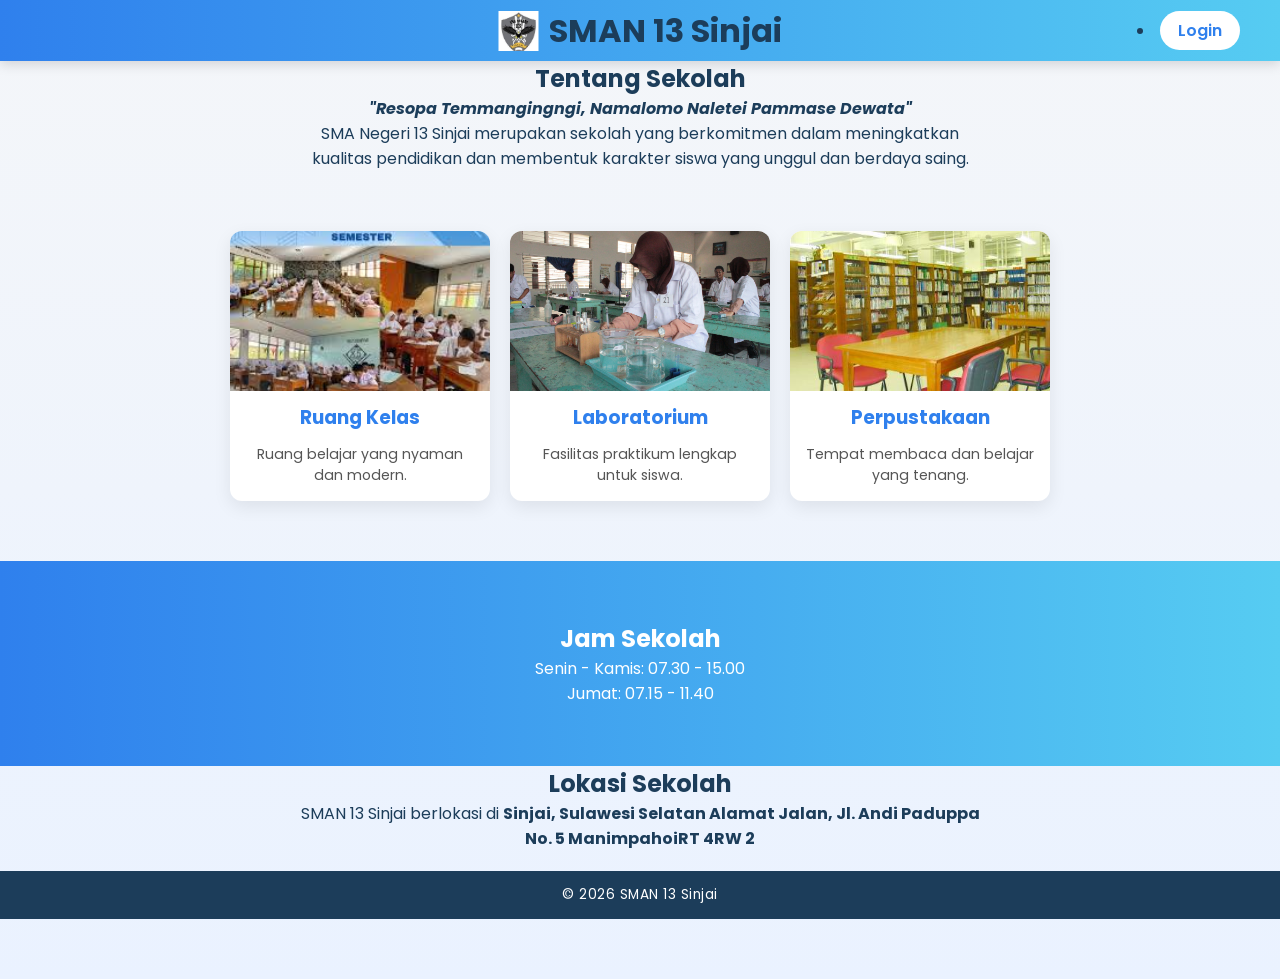
<file: index.html>
<!DOCTYPE html>
<html>
<head>
    <meta charset="UTF-8">
    <meta name="viewport" content="width=device-width, initial-scale=1.0">
    <title>SMAN 13 Sinjai</title>
    <link rel="stylesheet" href="css/style1.css">
</head>
<body>

    <header>
        
  <div class="logo-area">
    <img src="resource/logo.jpg" class="logo-img">
    <h1>SMAN 13 Sinjai</h1></div>
  
       <nav>
            <li><a href="login.html" class="btn-login-nav">Login</a></li>
        </nav>
    </header>

    <!-- TENTANG -->
    <section id="about">
        <div class="container">
            <h2>Tentang Sekolah</h2>
            <h3></h3><b>
              <i>"Resopa Temmangingngi, Namalomo Naletei Pammase Dewata"</i></b></h3>
            <p>
              </p>
              <p>
                SMA Negeri 13 Sinjai merupakan sekolah yang berkomitmen dalam
                meningkatkan kualitas pendidikan dan membentuk karakter siswa
                yang unggul dan berdaya saing.
            </p>
            
        </div>
    </section>

    <!-- FASILITAS -->
    <section id="fasilitas">
        <div class="menu-grid">

  <div class="menu-card">
    <div class="menu-img-wrap">
      <img src="resource/images.jpg">
    </div>
    <h3>Ruang Kelas</h3>
    <p>Ruang belajar yang nyaman dan modern.</p>
  </div>

  <div class="menu-card">
    <div class="menu-img-wrap">
      <img src="resource/laboratorium.png">
    </div>
    <h3>Laboratorium</h3>
    <p>Fasilitas praktikum lengkap untuk siswa.</p>
  </div>

  <div class="menu-card">
    <div class="menu-img-wrap">
      <img src="resource/perpus.png">
    </div>
    <h3>Perpustakaan</h3>
    <p>Tempat membaca dan belajar yang tenang.</p>
  </div>

</div>
    </section>

    <!-- JADWAL -->
    <section id="jadwal">
        <div class="container">
            <h2>Jam Sekolah</h2>
            <p>Senin - Kamis: 07.30 - 15.00</p>
            <p>Jumat: 07.15 - 11.40</p>
        </div>
    </section>

    <!-- LOKASI -->
    <section id="lokasi" style="margin-bottom: 20px;">
        <div class="container">
            <h2>Lokasi Sekolah</h2>
            <p>SMAN 13 Sinjai berlokasi di <strong>Sinjai, Sulawesi Selatan Alamat Jalan, Jl. Andi Paduppa No. 5 ManimpahoiRT 4RW 2 </strong></p>
        </div>
    </section>

    <footer>
        <p>&copy; 2026 SMAN 13 Sinjai</p>
    </footer>

</body>
</html>
</file>
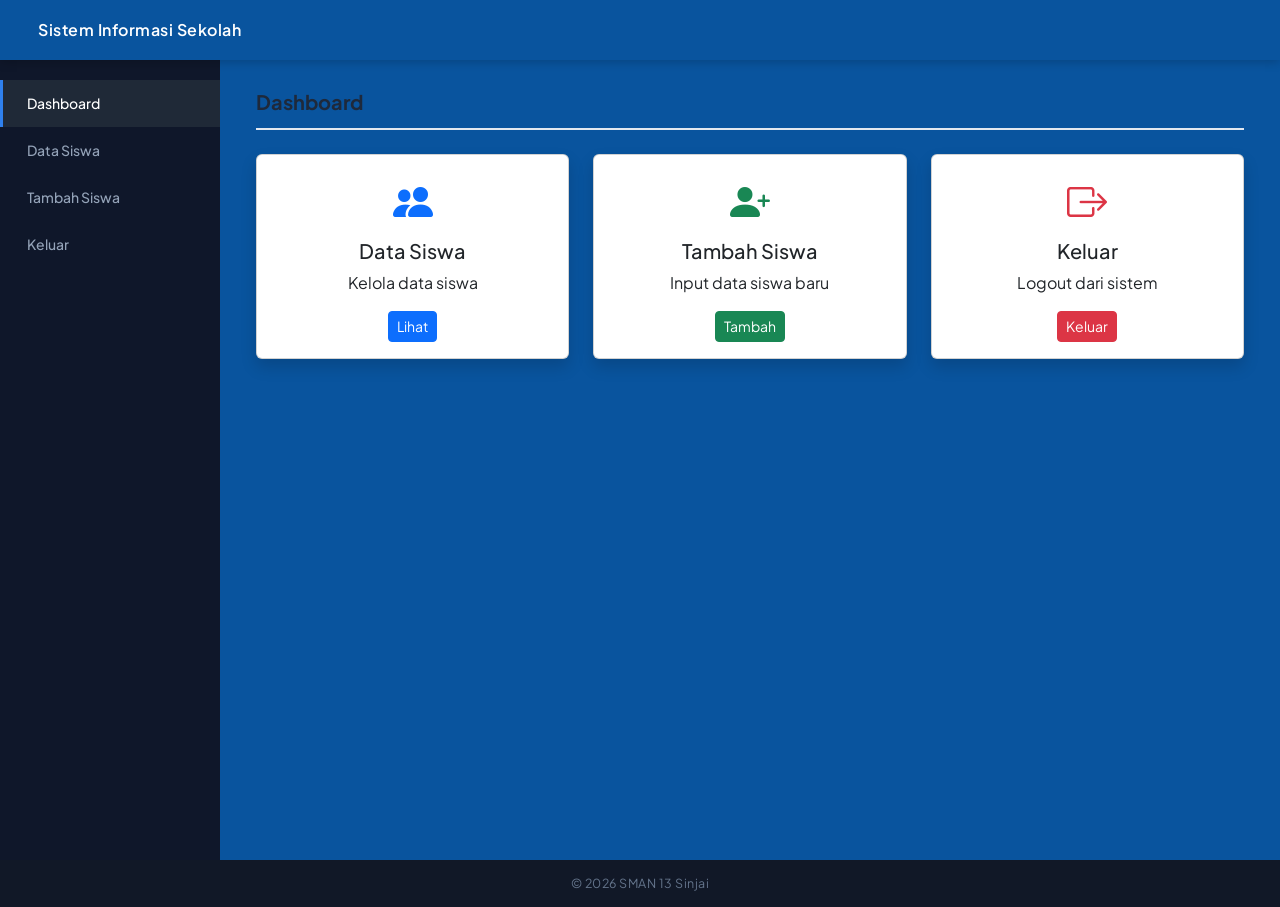
<file: dashboard.html>
<!DOCTYPE HTML>
<html>
<head>
  <title>Dashboard - SMAN 13 Sinjai</title>
  <meta charset="UTF-8">
  <meta name="viewport" content="width=device-width, initial-scale=1">

  <link rel="stylesheet" href="https://cdn.jsdelivr.net/npm/bootstrap@5.3.3/dist/css/bootstrap.min.css">
  <link rel="stylesheet" href="https://cdn.jsdelivr.net/npm/bootstrap-icons@1.11.3/font/bootstrap-icons.min.css">
  <link rel="stylesheet" href="css/style.css">
</head>

<body>
  <!-- HEADER -->
  <header>Sistem Informasi Sekolah</header>

  <div class="main-container">

    <!-- SIDEBAR -->
    <aside>
      <ul class="menu">
        <li><a href="dashboard.html">Dashboard</a></li>
        <li><a href="tabel.html">Data Siswa</a></li>
        <li><a href="form.html">Tambah Siswa</a></li>
        <li><a href="login.html">Keluar</a></li>
      </ul>
    </aside>

    <!-- MAIN -->
    <section class="main">

      <h2 class="judul">Dashboard</h2>

      <div class="row mt-4">

        <!-- CARD 1 -->
        <div class="col-md-4 mb-3">
          <div class="card text-center shadow">
            <div class="card-body">
              <i class="bi bi-people-fill fs-1 text-primary"></i>
              <h5 class="mt-2">Data Siswa</h5>
              <p>Kelola data siswa</p>
              <a href="tabel.html" class="btn btn-primary btn-sm">Lihat</a>
            </div>
          </div>
        </div>

        <!-- CARD 2 -->
        <div class="col-md-4 mb-3">
          <div class="card text-center shadow">
            <div class="card-body">
              <i class="bi bi-person-plus-fill fs-1 text-success"></i>
              <h5 class="mt-2">Tambah Siswa</h5>
              <p>Input data siswa baru</p>
              <a href="form.html" class="btn btn-success btn-sm">Tambah</a>
            </div>
          </div>
        </div>

        <!-- CARD 3 -->
        <div class="col-md-4 mb-3">
          <div class="card text-center shadow">
            <div class="card-body">
              <i class="bi bi-box-arrow-right fs-1 text-danger"></i>
              <h5 class="mt-2">Keluar</h5>
              <p>Logout dari sistem</p>
              <a href="login.html" class="btn btn-danger btn-sm">Keluar</a>
            </div>
          </div>
        </div>

      </div>

    </section>
  </div>

  <footer>© 2026 SMAN 13 Sinjai</footer>

  <script src="https://cdn.jsdelivr.net/npm/bootstrap@5.3.3/dist/js/bootstrap.bundle.min.js"></script>
</body>
</html>
</file>
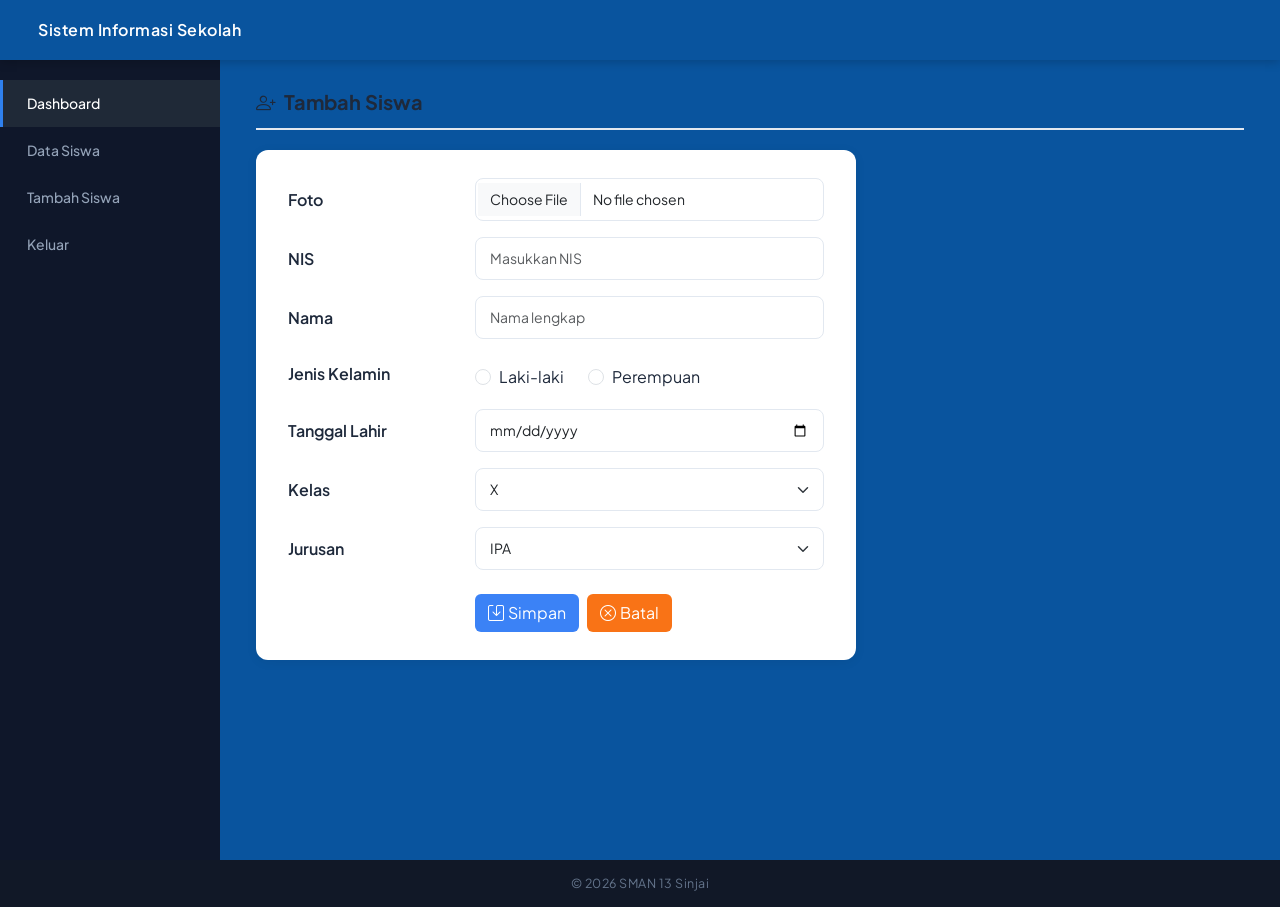
<file: form.html>
<!DOCTYPE HTML>
<html>
<head>
  <title>Tambah Siswa - SMAN 13 Sinjai</title>
  <meta charset="UTF-8">
  <meta name="viewport" content="width=device-width, initial-scale=1">

  <link rel="stylesheet" href="https://cdn.jsdelivr.net/npm/bootstrap@5.3.3/dist/css/bootstrap.min.css">
  <link rel="stylesheet" href="https://cdn.jsdelivr.net/npm/bootstrap-icons@1.11.3/font/bootstrap-icons.min.css">
  <link rel="stylesheet" href="css/style.css">
</head>

<body>
  <!-- HEADER -->
  <header>Sistem Informasi Sekolah</header>

  <div class="main-container">

    <!-- SIDEBAR -->
    <aside>
      <ul class="menu">
        <li><a href="dashboard.html">Dashboard</a></li>
        <li><a href="tabel.html">Data Siswa</a></li>
        <li><a href="form.html">Tambah Siswa</a></li>
        <li><a href="login.html">Keluar</a></li>
      </ul>
    </aside>

    <!-- MAIN -->
    <section class="main">
      <h2 class="judul">
        <i class="bi bi-person-plus me-2"></i>Tambah Siswa
      </h2>

      <div class="bs-form-card">
        <form>

          <!-- Foto -->
          <div class="row mb-3 align-items-center">
            <label class="col-sm-4 col-form-label fw-semibold">Foto</label>
            <div class="col-sm-8">
              <input type="file" class="form-control">
            </div>
          </div>

          <!-- NIS -->
          <div class="row mb-3 align-items-center">
            <label class="col-sm-4 col-form-label fw-semibold">NIS</label>
            <div class="col-sm-8">
              <input type="text" class="form-control" placeholder="Masukkan NIS">
            </div>
          </div>

          <!-- Nama -->
          <div class="row mb-3 align-items-center">
            <label class="col-sm-4 col-form-label fw-semibold">Nama</label>
            <div class="col-sm-8">
              <input type="text" class="form-control" placeholder="Nama lengkap">
            </div>
          </div>

          <!-- Jenis Kelamin -->
          <div class="row mb-3 align-items-center">
            <label class="col-sm-4 col-form-label fw-semibold">Jenis Kelamin</label>
            <div class="col-sm-8 d-flex gap-4 pt-2">
              <div class="form-check">
                <input class="form-check-input" type="radio" name="jk" value="L">
                <label class="form-check-label">Laki-laki</label>
              </div>
              <div class="form-check">
                <input class="form-check-input" type="radio" name="jk" value="P">
                <label class="form-check-label">Perempuan</label>
              </div>
            </div>
          </div>

          <!-- Tanggal Lahir -->
          <div class="row mb-3 align-items-center">
            <label class="col-sm-4 col-form-label fw-semibold">Tanggal Lahir</label>
            <div class="col-sm-8">
              <input type="date" class="form-control">
            </div>
          </div>

          <!-- Kelas -->
          <div class="row mb-3 align-items-center">
            <label class="col-sm-4 col-form-label fw-semibold">Kelas</label>
            <div class="col-sm-8">
              <select class="form-select">
                <option>X</option>
                <option>XI</option>
                <option>XII</option>
              </select>
            </div>
          </div>

          <!-- Jurusan -->
          <div class="row mb-4 align-items-center">
            <label class="col-sm-4 col-form-label fw-semibold">Jurusan</label>
            <div class="col-sm-8">
              <select class="form-select">
                <option>IPA</option>
                <option>IPS</option>
            
              </select>
            </div>
          </div>

          <!-- Tombol -->
          <div class="row">
            <div class="col-sm-8 offset-sm-4 d-flex gap-2">
              <button type="submit" class="btn btn-simpan">
                <i class="bi bi-save me-1"></i>Simpan
              </button>
              <button type="reset" class="btn btn-batal">
                <i class="bi bi-x-circle me-1"></i>Batal
              </button>
            </div>
          </div>

        </form>
      </div>
    </section>
  </div>

  <footer>© 2026 SMAN 13 Sinjai</footer>

  <script src="https://cdn.jsdelivr.net/npm/bootstrap@5.3.3/dist/js/bootstrap.bundle.min.js"></script>
</body>
</html>
</file>
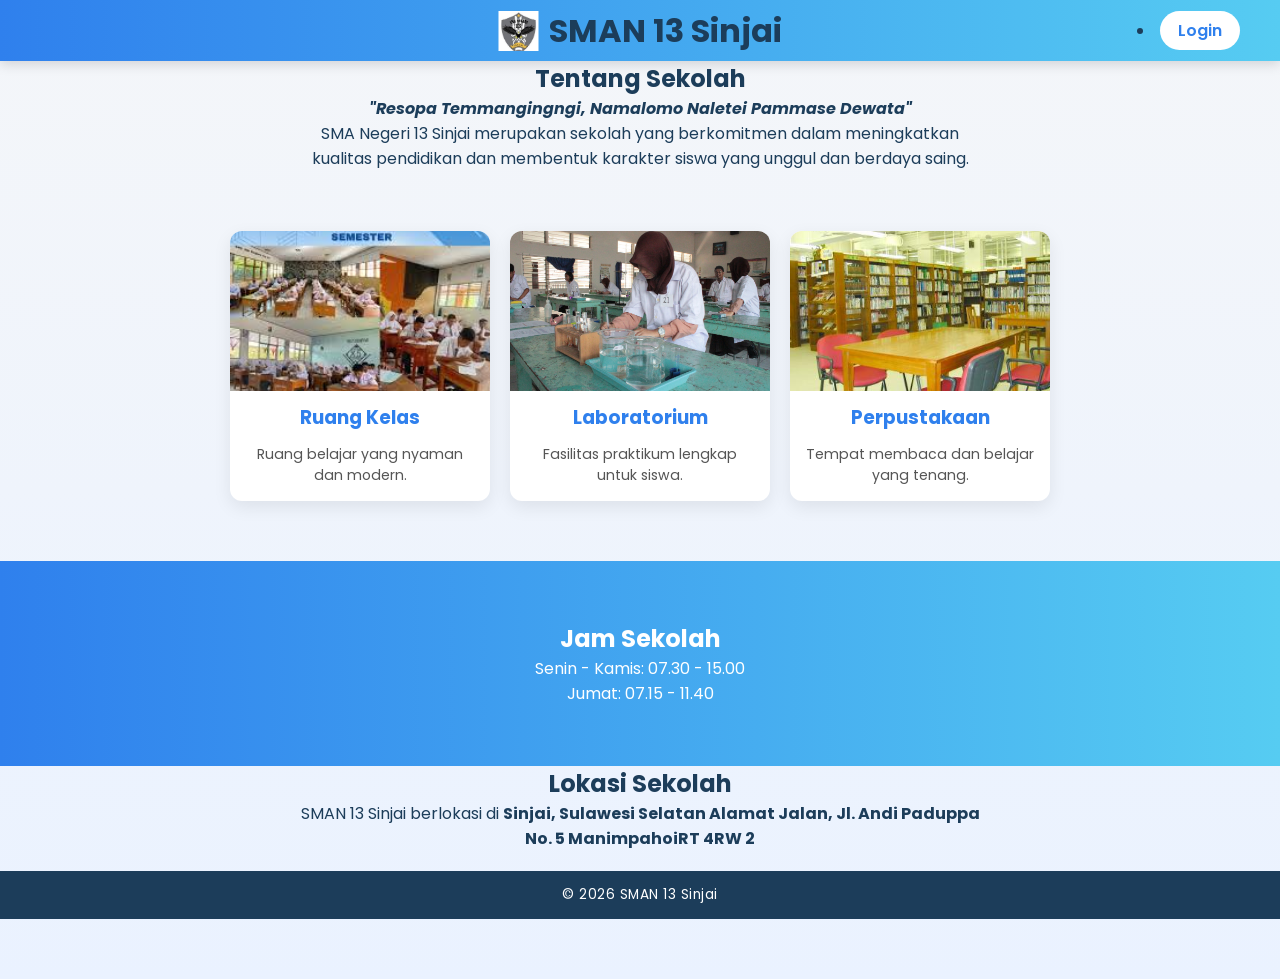
<file: landing-page.html>
<!DOCTYPE html>
<html>
<head>
    <meta charset="UTF-8">
    <meta name="viewport" content="width=device-width, initial-scale=1.0">
    <title>SMAN 13 Sinjai</title>
    <link rel="stylesheet" href="css/style1.css">
</head>
<body>

    <header>
        
  <div class="logo-area">
    <img src="resource/logo.jpg" class="logo-img">
    <h1>SMAN 13 Sinjai</h1></div>
  
       <nav>
            <li><a href="login.html" class="btn-login-nav">Login</a></li>
        </nav>
    </header>

    <!-- TENTANG -->
    <section id="about">
        <div class="container">
            <h2>Tentang Sekolah</h2>
            <h3></h3><b>
              <i>"Resopa Temmangingngi, Namalomo Naletei Pammase Dewata"</i></b></h3>
            <p>
              </p>
              <p>
                SMA Negeri 13 Sinjai merupakan sekolah yang berkomitmen dalam
                meningkatkan kualitas pendidikan dan membentuk karakter siswa
                yang unggul dan berdaya saing.
            </p>
            
        </div>
    </section>

    <!-- FASILITAS -->
    <section id="fasilitas">
        <div class="menu-grid">

  <div class="menu-card">
    <div class="menu-img-wrap">
      <img src="resource/images.jpg">
    </div>
    <h3>Ruang Kelas</h3>
    <p>Ruang belajar yang nyaman dan modern.</p>
  </div>

  <div class="menu-card">
    <div class="menu-img-wrap">
      <img src="resource/laboratorium.png">
    </div>
    <h3>Laboratorium</h3>
    <p>Fasilitas praktikum lengkap untuk siswa.</p>
  </div>

  <div class="menu-card">
    <div class="menu-img-wrap">
      <img src="resource/perpus.png">
    </div>
    <h3>Perpustakaan</h3>
    <p>Tempat membaca dan belajar yang tenang.</p>
  </div>

</div>
    </section>

    <!-- JADWAL -->
    <section id="jadwal">
        <div class="container">
            <h2>Jam Sekolah</h2>
            <p>Senin - Kamis: 07.30 - 15.00</p>
            <p>Jumat: 07.15 - 11.40</p>
        </div>
    </section>

    <!-- LOKASI -->
    <section id="lokasi" style="margin-bottom: 20px;">
        <div class="container">
            <h2>Lokasi Sekolah</h2>
            <p>SMAN 13 Sinjai berlokasi di <strong>Sinjai, Sulawesi Selatan Alamat Jalan, Jl. Andi Paduppa No. 5 ManimpahoiRT 4RW 2 </strong></p>
        </div>
    </section>

    <footer>
        <p>&copy; 2026 SMAN 13 Sinjai</p>
    </footer>

</body>
</html>
</file>
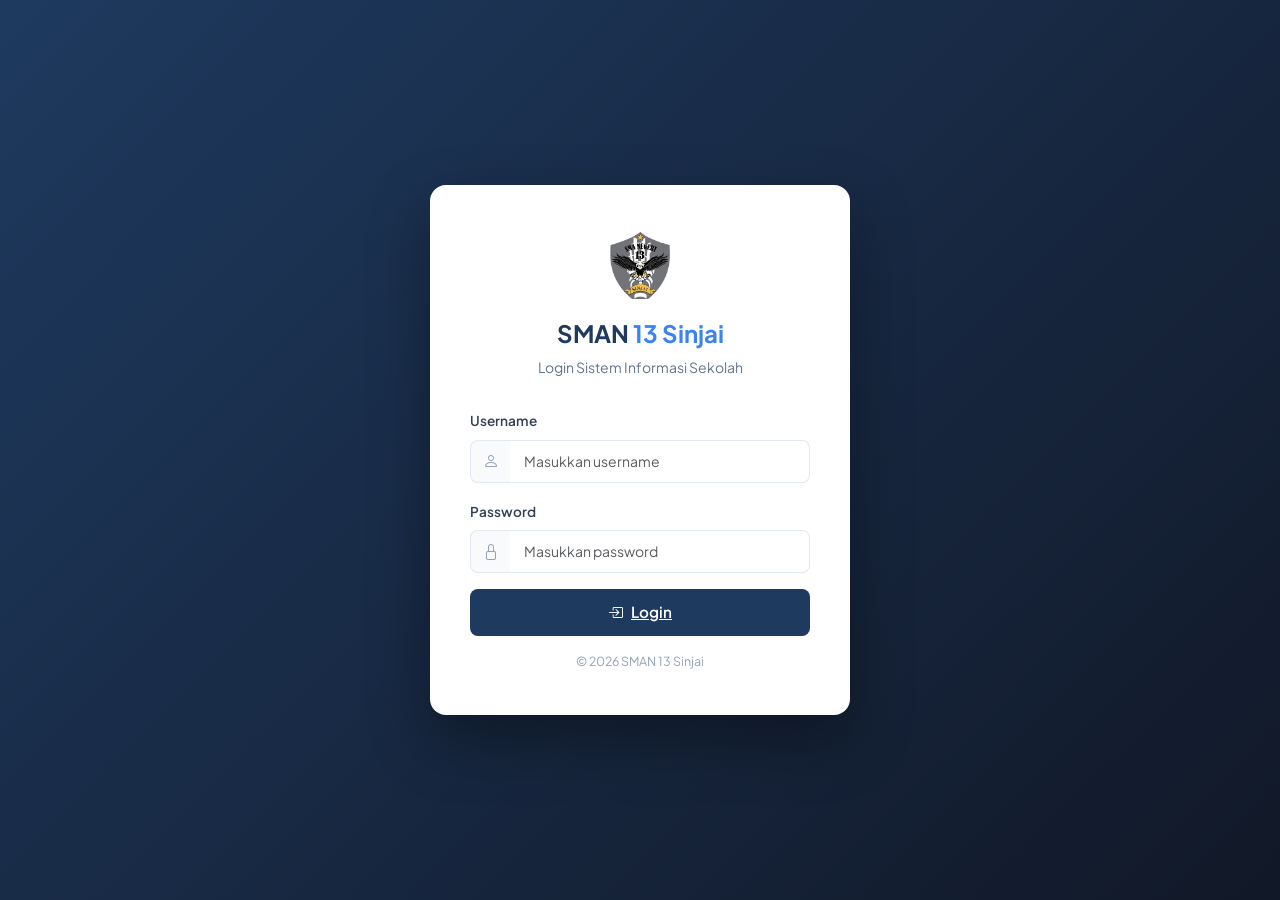
<file: login.html>
<!DOCTYPE html>
<html>
<head>
  <title>Login - SMAN 13 Sinjai</title>
  <meta charset="UTF-8">
  <meta name="viewport" content="width=device-width, initial-scale=1">

  <link rel="stylesheet" href="https://cdn.jsdelivr.net/npm/bootstrap@5.3.3/dist/css/bootstrap.min.css">
  <link rel="stylesheet" href="https://cdn.jsdelivr.net/npm/bootstrap-icons@1.11.3/font/bootstrap-icons.min.css">
  <link rel="stylesheet" href="css/style.css">
</head>

<body class="login-body">

  <div class="login-card text-center">

    <!-- LOGO -->
    <img src="resource/logo.jpg" class="logo-img mb-3">

    <!-- NAMA SEKOLAH -->
    <div class="brand">SMAN <span>13 Sinjai</span></div>
    <div class="subtitle">Login Sistem Informasi Sekolah</div>

    <form>
      <div class="mb-3 text-start">
        <label class="form-label">Username</label>
        <div class="input-group">
          <span class="input-group-text"><i class="bi bi-person"></i></span>
          <input type="text" class="form-control" placeholder="Masukkan username">
        </div>
      </div>

      <div class="mb-3 text-start">
        <label class="form-label">Password</label>
        <div class="input-group">
          <span class="input-group-text"><i class="bi bi-lock"></i></span>
          <input type="password" class="form-control" placeholder="Masukkan password">
        </div>
      </div>

      <a href="dashboard.html" class="btn-login d-block text-center">
        <i class="bi bi-box-arrow-in-right me-2"></i>Login
      </a>
    </form>

    <div class="footer-text mt-3">
      &copy; 2026 SMAN 13 Sinjai
    </div>

  </div>

</body>
</html>
</file>
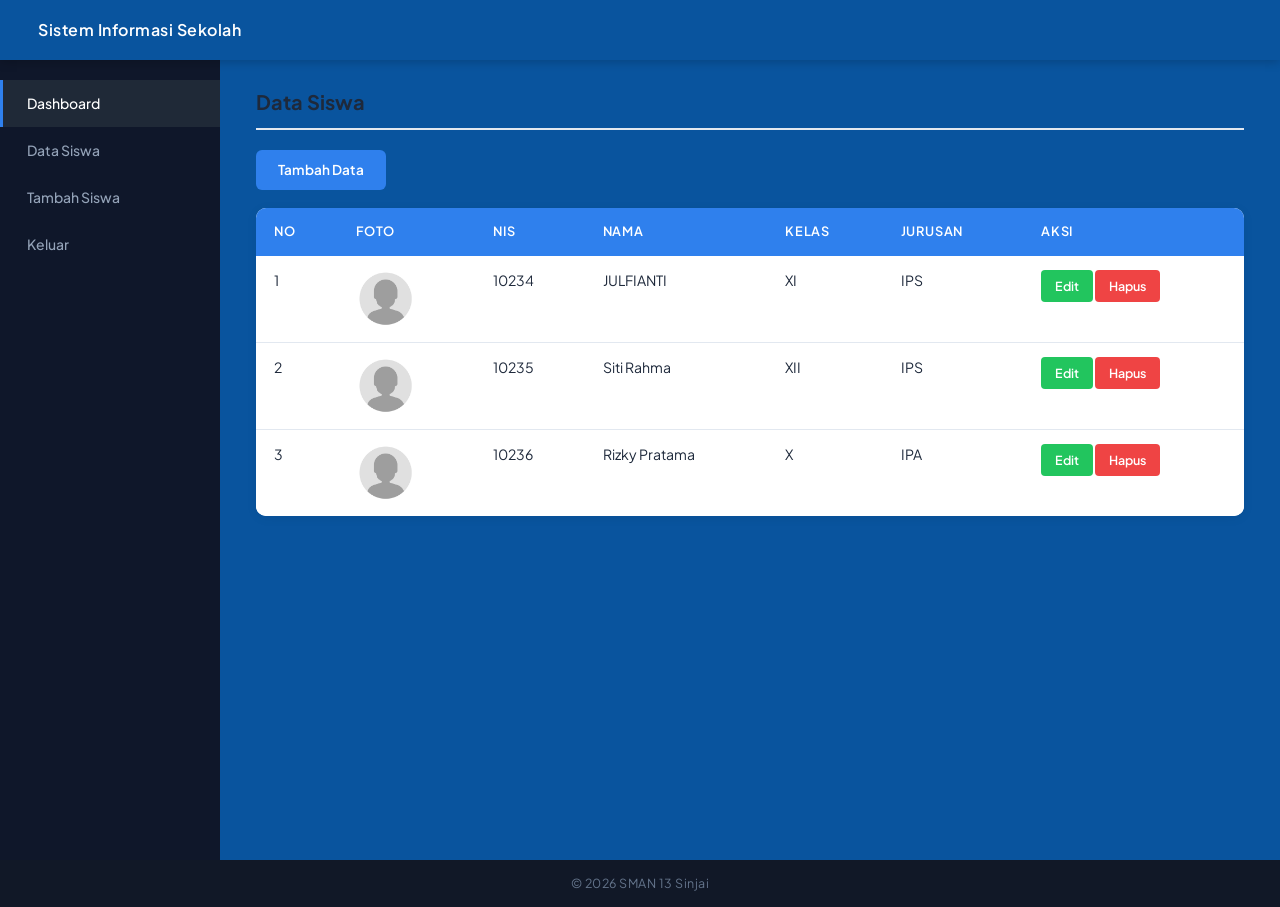
<file: tabel.html>
<!DOCTYPE HTML>
<html>
<head>
  <title>Data Siswa - SMAN 13 Sinjai</title>
  <meta charset="UTF-8">
  <meta name="viewport" content="width=device-width, initial-scale=1">

  <link rel="stylesheet" href="https://cdn.jsdelivr.net/npm/bootstrap@5.3.3/dist/css/bootstrap.min.css">
  <link rel="stylesheet" href="https://cdn.jsdelivr.net/npm/bootstrap-icons@1.11.3/font/bootstrap-icons.min.css">
  <link rel="stylesheet" href="css/style.css">
</head>

<body>
  <!-- HEADER -->
  <header>Sistem Informasi Sekolah</header>

  <div class="main-container">
    
    <!-- SIDEBAR -->
    <aside>
      <ul class="menu">
        <li><a href="dashboard.html">Dashboard</a></li>
        <li><a href="tabel.html">Data Siswa</a></li>
        <li><a href="form.html">Tambah Siswa</a></li>
        <li><a href="login.html">Keluar</a></li>
      </ul>
    </aside>

    <!-- MAIN CONTENT -->
    <section class="main">
      <h2 class="judul">Data Siswa</h2>
      <a class="tombol" href="form.html">Tambah Data</a>

      <table class="table">
        <thead>
          <tr>
            <th>No</th>
            <th>Foto</th>
            <th>NIS</th>
            <th>Nama</th>
            <th>Kelas</th>
            <th>Jurusan</th>
            <th>Aksi</th>
          </tr>
        </thead>

        <tbody>
          <tr>
            <td>1</td>
            <td><img src="resource/foto.png" class="foto-bulat"></td>
            <td>10234</td>
            <td>JULFIANTI</td>
            <td>XI</td>
            <td>IPS</td>
            <td>
              <a class="tombol edit" href="#">Edit</a>
              <a class="tombol hapus" href="#">Hapus</a>
            </td>
          </tr>

          <tr>
            <td>2</td>
            <td><img src="resource/foto.png" class="foto-bulat"></td>
            <td>10235</td>
            <td>Siti Rahma</td>
            <td>XII</td>
            <td>IPS</td>
            <td>
              <a class="tombol edit" href="#">Edit</a>
              <a class="tombol hapus" href="#">Hapus</a>
            </td>
          </tr>

          <tr>
            <td>3</td>
            <td><img src="resource/foto.png" class="foto-bulat"></td>
            <td>10236</td>
            <td>Rizky Pratama</td>
            <td>X</td>
            <td>IPA</td>
            <td>
              <a class="tombol edit" href="#">Edit</a>
              <a class="tombol hapus" href="#">Hapus</a>
            </td>
          </tr>

        </tbody>
      </table>

    </section>
  </div>

  <footer>© 2026 SMAN 13 Sinjai</footer>

  <script src="https://cdn.jsdelivr.net/npm/bootstrap@5.3.3/dist/js/bootstrap.bundle.min.js"></script>
</body>
</html>
</file>
<file: css/style1.css>
/* ============================================================
   DESAIN WEBSITE SEKOLAH (VERSI UPGRADE)
   ============================================================
*/

@import url('https://fonts.googleapis.com/css2?family=Poppins:wght@300;400;600&family=Inter:wght@300;400;500&display=swap');

/* ── CSS VARIABLES ── */
:root {
  --primary: #2F80ED;
  --secondary: #56CCF2;
  --dark: #1C3D5A;
  --light: #f4f6f9;
  --white: #ffffff;
}

* { margin: 0; padding: 0; box-sizing: border-box; }

body {
  font-family: 'Poppins', sans-serif;
  background: linear-gradient(to bottom, #f4f6f9, #eaf2ff); /* tambah gradasi halus */
  color: var(--dark);
  padding-bottom: 60px;
}

/* ── HEADER ── */
header {
  background: linear-gradient(90deg, #2F80ED, #56CCF2); /* beda dari template */
  padding: 10px; /* lebih compact */
  display: flex;
  align-items: center;
  justify-content: space-between;
  position: sticky;
  top: 0;
  z-index: 100;
  box-shadow: 0 3px 12px rgba(0,0,0,0.15);
}

.logo {
  font-size: 1.4rem;
  font-weight: 600;
  color: var(--white);
  letter-spacing: 1px; /* biar lebih elegan */
}

header nav ul {
  list-style: none;
  display: flex;
  gap: 12px;
}

header nav ul li a {
  color: var(--white);
  text-decoration: none;
  font-size: 0.85rem;
  padding: 7px 14px;
  border-radius: 20px; /* ubah jadi rounded pill */
  transition: 0.3s;
}

header nav ul li a:hover {
  background: rgba(255,255,255,0.2); /* beda dari template */
}

/* ── SECTION TITLE ── */
.section-title {
  text-align: center;
  margin-bottom: 40px;
}

.section-title h2 {
  font-size: 2rem;
  color: var(--primary);
}

.underline {
  width: 50px; /* sedikit beda */
  height: 4px;
  background: linear-gradient(90deg, #2F80ED, #56CCF2);
  margin: 10px auto;
  border-radius: 2px;
}

/* ── FASILITAS ── */
#fasilitas {
  padding: 60px 20px;
  text-align: center;
}

.menu-grid {
  display: flex;
  gap: 20px;
  justify-content: center;
  flex-wrap: wrap;
}

.menu-card {
  background: var(--white);
  border-radius: 12px;
  overflow: hidden;
  box-shadow: 0 6px 18px rgba(0,0,0,0.08);
  width: 260px;
  transition: 0.3s;
}

.menu-card:hover {
  transform: translateY(-6px) scale(1.02); /* tambah scale dikit */
}

.menu-img-wrap {
  width: 100%;
  height: 160px; /* kontrol tinggi biar horizontal */
  overflow: hidden;
}
.menu-img-wrap img {
  width: 100%;
  height: 100%;
  object-fit: cover; /* ini kunci utama */
}

.menu-card h3 {
  padding: 12px;
  color: var(--primary);
}

.menu-card p {
  padding: 0 12px 15px;
  font-size: 0.88rem;
  color: #555; /* beda dari sebelumnya */
}

/* ── JADWAL ── */
#jadwal {
  background: linear-gradient(90deg, #2F80ED, #56CCF2);
  padding: 60px 20px;
  color: white;
  text-align: center;
}

.hours-card {
  background: rgba(255,255,255,0.15);
  border-radius: 10px;
  padding: 18px;
  display: inline-block;
  margin: 10px;
  backdrop-filter: blur(5px); /* efek modern */
}

/* ── FOOTER ── */
footer {
  background-color: var(--dark);
  color: var(--white);
  text-align: center;
  padding: 14px;
  font-size: 0.85rem;
  letter-spacing: 0.5px;
}
#about .container,
#lokasi .container {
  text-align: center;
  max-width: 700px;
  margin: 0 auto;
}
.btn-login-nav {
  background: white;
  color: #2F80ED;
  padding: 8px 18px;
  border-radius: 20px;
  font-weight: 600;
  text-decoration: none;
  transition: 0.3s;
}

.btn-login-nav:hover {
  background: #e3f2fd;
}
body::before {
  position: fixed;
  top: 0;
  left: 0;
  width: 100%;
  height: 100%;
}
header {
  position: relative;
  display: flex;
  align-items: center;
  padding: 18px 40px;
 
  position: sticky;
  top: 0;
  z-index: 1000;

}

/* LOGO TENGAH */
.logo-area {
  position: absolute;
  left: 50%;
  transform: translateX(-50%);
  display: flex;
  align-items: center;
  gap: 10px;
}

/* LOGIN DI KANAN */
nav {
  margin-left: auto;
}
.logo-img{
  width: 40px;
}
</file>
<file: css/style.css>
@import url('https://fonts.googleapis.com/css2?family=Plus+Jakarta+Sans:wght@300;400;500;600;700&display=swap');

/* ── CSS VARIABLES ── */
:root {
  --sidebar-bg: #111827;
  --sidebar-hover: #1f2937;
  --sidebar-active: #2F80ED;
  --header-bg: #2F80ED;
  --main-bg: #09549e;
  --card-bg: #ffffff;
  --text-primary: #1e293b;
  --text-muted: #64748b;
  --border: #e2e8f0;
  --blue: #2F80ED;
  --red: #ef4444;
  --orange: #f97316;
  --green: #22c55e;
  --header:var(--orange)
}

* { margin: 0; padding: 0; box-sizing: border-box; }

body {
  font-family: 'Plus Jakarta Sans', sans-serif;
  background: var(--main-bg);
  color: var(--text-primary);
  min-height: 100vh;
  display: flex;
  flex-direction: column;
}

/* ── LOGIN PAGE ── */
body.login-body {
  display: flex;
  align-items: center;
  justify-content: center;
  background: linear-gradient(135deg, #1e3a5f 0%, #111827 100%);
}

.login-card {
  background: #fff;
  border-radius: 16px;
  padding: 44px 40px;
  width: 100%;
  max-width: 420px;
  box-shadow: 0 25px 60px rgba(0,0,0,0.35);
}
.logo-img {
  width: 70px;   /* ubah sesuai selera */
  height: auto;
}
.brand { font-size: 1.5rem; font-weight: 700; color: #1e3a5f; text-align: center; margin-bottom: 6px; }
.brand span { color: #3b82f6; }
.subtitle { text-align: center; color: #64748b; font-size: 0.875rem; margin-bottom: 30px; }
.form-label { font-size: 0.85rem; font-weight: 600; color: #334155; }
.form-control { border-radius: 8px; border: 1.5px solid #e2e8f0; padding: 11px 14px; font-size: 0.9rem; }
.form-control:focus { border-color: #3b82f6; box-shadow: 0 0 0 3px rgba(59,130,246,0.15); }
.input-group-text { background: #f8fafc;
   border: 1.5px solid #e2e8f0; 
  border-right: none;
   color: #94a3b8; border-radius: 8px 0 0 8px; }
.input-group .form-control { border-left: none; border-radius: 0 8px 8px 0; }

.btn-login {
  background: #1e3a5f;
  color: #fff;
  border: none;
  border-radius: 8px;
  padding: 12px;
  font-size: 0.95rem;
  font-weight: 600;
  width: 100%;
  transition: background 0.2s, transform 0.1s;
  margin-top: 8px;
  cursor: pointer;
}
.btn-login:hover { background: #2d5491;
   transform: translateY(-1px); color: #fff; }
.footer-text { text-align: center; font-size: 0.78rem; color: #94a3b8; margin-top: 20px; }

/* ── HEADER ── */
header {
  header {
  background: linear-gradient(90deg, #2F80ED, #56CCF2);}
  color: #fff;
  padding: 0 28px;
  height: 60px;
  display: flex;
  align-items: center;
  font-size: 1rem;
  font-weight: 600;
  letter-spacing: 0.5px;
  box-shadow: 0 2px 10px rgba(0,0,0,0.2);
  z-index: 10;
}

/* Menggunakan pseudo-elemen ::before untuk menyisipkan ikon */
header::before { 
  content: '';        /* Mengisi konten dengan emoji/ikon kopi */
  margin-right: 10px;  /* Memberi jarak antara ikon dan teks */
  font-size: 1.2rem;
}

/* ── LAYOUT ── */
.main-container {
  display: flex;
  flex: 1;
  min-height: calc(100vh - 100px);
}

/* ── SIDEBAR ── */
aside {
  width: 220px;
  min-width: 220px;
  background: #0f172a;
  padding: 20px 0;
}

.menu {
  list-style: none;
  padding: 0;
}

.menu li {
  border-bottom: none;
}

.menu a {
  display: flex;
  align-items: center;
  gap: 10px;
  padding: 13px 24px;
  color: #94a3b8;
  text-decoration: none;
  font-size: 0.875rem;
  font-weight: 500;
  transition: background 0.2s, color 0.2s, border-left 0.2s;
  border-left: 3px solid transparent;
}

.menu a:hover {
  background: var(--sidebar-hover);
  color: #e2e8f0;
  border-left: 3px solid var(--sidebar-active);
}

.menu li:first-child a {
  background: var(--sidebar-hover);
  color: #fff;
  border-left: 3px solid var(--sidebar-active);
}

/* ── MAIN CONTENT ── */
section.main {
  flex: 1;
  padding: 30px 36px;
  background: var(--main-bg);
}

section.main h1 {
  font-size: 1.4rem;
  font-weight: 700;
  color: var(--text-primary);
  margin-bottom: 6px;
}

section.main h3 {
  font-size: 0.9rem;
  color: var(--text-muted);
  font-weight: 400;
}

/* ── FOOTER ── */
footer {
  background: var(--sidebar-bg);
  color: #64748b;
  padding: 14px 28px;
  text-align: center;
  font-size: 0.78rem;
  letter-spacing: 0.5px;
}

/* ── TABLE PAGE ── */
.judul {
  font-size: 1.25rem;
  font-weight: 700;
  color: var(--text-primary);
  border-bottom: 2px solid var(--border);
  padding-bottom: 14px;
  margin-bottom: 20px;
}

.tombol {
  display: inline-block;
  padding: 10px 22px;
  color: #fff;
  text-decoration: none;
  background: var(--blue);
  border-radius: 6px;
  font-size: 0.85rem;
  font-weight: 600;
  cursor: pointer;
  border: none;
  transition: opacity 0.2s, transform 0.1s;
}

.tombol:hover { opacity: 0.88; transform: translateY(-1px); }

.table {
  width: 100%;
  margin-top: 18px;
  border-collapse: collapse;
  background: var(--card-bg);
  border-radius: 10px;
  overflow: hidden;
  box-shadow: 0 2px 12px rgba(0,0,0,0.06);
}

.table th {
  background: var(--header-bg);
  color: #fff;
  font-size: 0.8rem;
  font-weight: 600;
  text-transform: uppercase;
  letter-spacing: 0.8px;
  padding: 14px 18px;
  text-align: left;
  border: none;
}

.table td {
  padding: 14px 18px;
  border-bottom: 1px solid var(--border);
  font-size: 0.88rem;
  color: var(--text-primary);
}

.table tbody tr:last-child td { border-bottom: none; }
.table tbody tr:hover { background: #f8fafc; }

.tombol.edit {
  padding: 7px 14px;
  font-size: 0.78rem;
  background: var(--green);
  border-radius: 4px;
}

.tombol.hapus {
  padding: 7px 14px;
  font-size: 0.78rem;
  background: var(--red);
  border-radius: 4px;
}

/* ── FORM PAGE ── */
.bs-form-card {
  background: #fff;
  border-radius: 12px;
  padding: 28px 32px;
  box-shadow: 0 2px 12px rgba(0,0,0,0.06);
  max-width: 600px;
}

.form-control, .form-select {
  border: 1.5px solid #e2e8f0;
  border-radius: 8px;
  padding: 10px 14px;
  font-size: 0.875rem;
}

.btn-simpan {
  background: #3b82f6;
  color: #fff;
}

.btn-batal {
  background: #f97316;
  color: #fff;
}

/* ── FOTO BULAT DI TABEL ── */
.foto-bulat {
  width: 60px;
  border-radius: 50%;
}

/* ── RESPONSIVE ── */
@media (max-width: 700px) {
  .main-container { flex-direction: column; }
  aside { width: 100%; min-width: unset; }
}
/* .card {
  border-radius: 12px;
  transition: 0.2s;
}

.card:hover {
  transform: translateY(-3px);
}
.table tbody tr:hover {
  background: #eef4ff;
}
.tombol {
  background: linear-gradient(90deg, #2F80ED, #56CCF2);
} */
</file>
